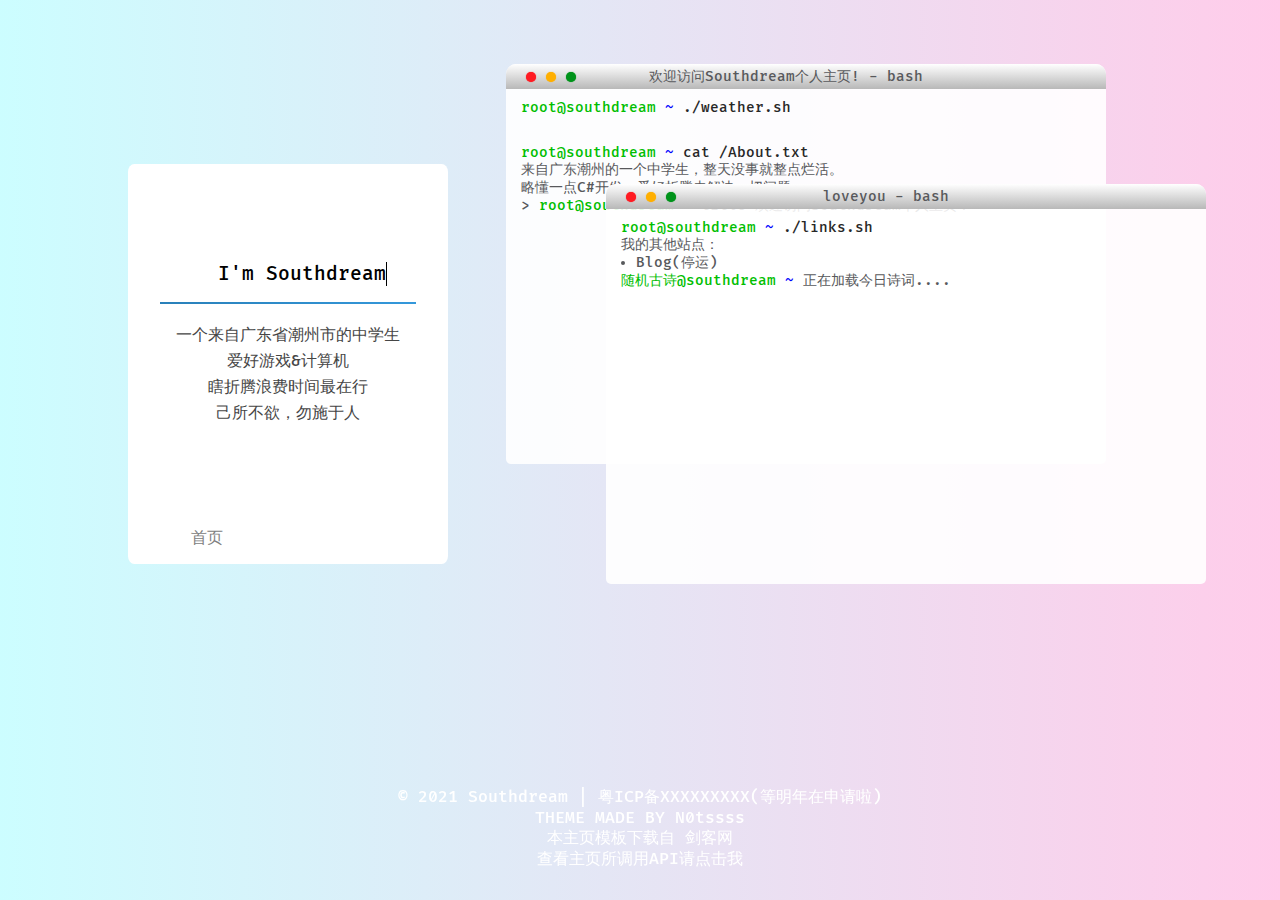
<file: about.html>
<!--妈的你是没看过源码是不是一直按F12啊你(╯▔皿▔)╯-->
<!--网页最下边不是有模板下载地址和调用API吗？-->
<!DOCTYPE html>
<html lang="en">

<head>
    <meta charset="UTF-8">
    <meta name="viewport"
        content="width=device-width,initial-scale=1.0,maximum-scale=1.0,minimum-scale=1.0,user-scalable=no">

    <title>Southdream | 关于</title>
    <link rel="stylesheet" type="text/css" href="./css/FiraCode.css">
    <link rel="stylesheet" type="text/css" href="./css/nutssss.css">
    <link rel="icon" href="./favicon.ico">
</head>

<body>
    <div id="box">
        <!-- 个人资料卡片 -->
        <div class="meBox">
            <!-- 头像 -->
            <div class="headPhoto"></div>
            <!-- 介绍 -->
            <div class="meBox-title">
                <p>I'm Southdream</p>
                <div class="fg"></div>
            </div>
            <div class="meBox-text">
                <p>一个来自广东省潮州市的中学生</p>
                <p>爱好游戏&计算机</p>
                <p>瞎折腾浪费时间最在行</p>
                <p>己所不欲，勿施于人</p>
            </div>
            <!-- 两个按钮 -->
            <center><div class="meBox-Button">
                <a href="index.html">首页</a>
            </div></center>
        </div>

        <!-- 伪终端介绍 -->
        <div id="cmdBox">
            <!-- 第一个终端 -->
            <div class="cmd">
                <!-- 三个按钮 -->
                <div class="click">
                    <div class="red"></div>
                    <div class="yellow"></div>
                    <div class="green"></div>
                </div>
                <!-- 顶部标题 -->
                <div class="title">
                    <span>欢迎访问Southdream个人主页! - bash</span>
                </div>
                <!-- 终端内文字 -->
                <div class="cmdText">
                    <span style="color: rgb(0, 190, 0);">root@southdream</span>
                    <span style="color: blue;">~</span>
                    <span style="color: rgb(39, 39, 39);">./weather.sh</span>
                    <br />
                    <iframe scrolling="no" src="https://tianqiapi.com/api.php?style=tc&skin=pitaya" frameborder="0"
                        width="350" height="24" allowtransparency="true"></iframe>
                    <br />
                    <span style="color: rgb(0, 190, 0);">root@southdream</span>
                    <span style="color: blue;">~</span>
                    <span style="color: rgb(39, 39, 39);">cat /About.txt</span>
                    <p>来自广东潮州的一个中学生，整天没事就整点烂活。</p>
                    <p>略懂一点C#开发；爱好折腾去解决一切问题</p>>
                    <span style="color: rgb(0, 190, 0);">root@southdream</span>
                    <span style="color: blue;">~</span>
                    <span style="color: rgb(39, 39, 39);">title 欢迎访问Southdream个人主页！</span>
                </div>
            </div>
            <!-- 第二个终端 -->
            <div class="cmd cmd2">
                <!-- 三个按钮 -->
                <div class="click">
                    <div class="red"></div>
                    <div class="yellow"></div>
                    <div class="green"></div>
                </div>
                <!-- 顶部标题 -->
                <div class="title">
                    <span>loveyou - bash</span>
                </div>
                <!-- 终端内文字 -->
                <div class="cmdText">
                    <span style="color: rgb(0, 190, 0);">root@southdream</span>
                    <span style="color: blue;">~</span>
                    <span style="color: rgb(39, 39, 39);">./links.sh</span>
                    <p>我的其他站点：</p>
                    <ul class="ul">
                        <li><a href="#">Blog(停运)</a></li>
                    </ul>
                    <span style="color: rgb(0, 190, 0);">随机古诗@southdream</span>
                    <span style="color: blue;">~</span>
                    <span id="jinrishici-sentence">正在加载今日诗词....</span>
<script src="https://sdk.jinrishici.com/v2/browser/jinrishici.js" charset="utf-8"></script>
                </div>
            </div>
        </div>
    </div>

    <!-- 页脚 -->
    <div id="footer">
        <p>© 2021 Southdream | <a href="http://beian.miit.gov.cn">粤ICP备XXXXXXXXX(等明年在申请啦)</a></p>
        <p>THEME MADE BY <a href="#">N0tssss</a></p>
        <p>本主页模板下载自 <a href="https://www.go176.net/post-6397.html">剑客网</a></p>
        <p>查看主页所调用API<a href="api.html">请点击我</a></p>
    </div>
</body>

</html>
</file>
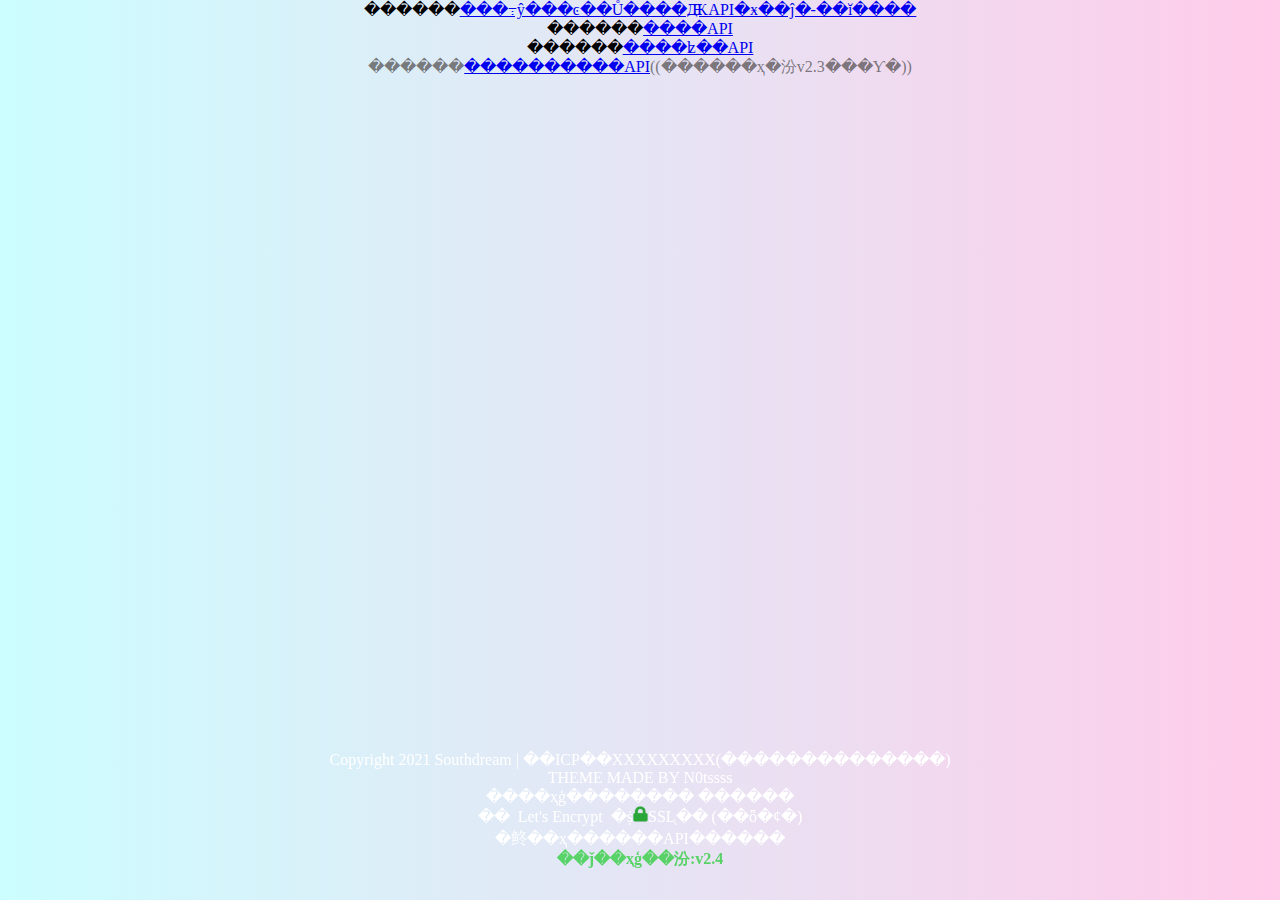
<file: api.html>
<!DOCTYPE html>
<title>���θ�����ҳ�ѵ���API�б�</title>
<head>
    <link rel="stylesheet" type="text/css" href="./css/nutssss.css">
    <p></p>
    <p></p>
    <p></p>
    <p></p>
    <p align="center">������<a href="https://cdn.seovx.com/">���߹ŷ���ͼ��Ů����ԪAPI�ӿ��ĵ�-��ĭ����</a></p>
    <p align="center">������<a href="https://tianqiapi.com/">����API</a></p>
    <p align="center">������<a href="https://www.jinrishici.com/">����ʫ��API</a></p>
<span style="color: rgba(68, 63, 63, 0.678);text-align: center;display: block;">������<a href="https://music.163.com">����������API</a>((������ҳ�汾v2.3���Ƴ�))</span>
</head>
<body>
</body>
<div id="footer">
    <p>Copyright 2021 Southdream | <a href="http://beian.miit.gov.cn">��ICP��XXXXXXXXX(��������������)</a></p>
    <p>THEME MADE BY <a href="http://sxspgs.cn/#">N0tssss</a></p>
    <p>����ҳģ�������� <a href="https://www.go176.net/post-6397.html">������</a></p>
    <span style="color:#ffffff;">��<a href="https://letsencrypt.org/" rel="nofollow" target="_blank">&nbsp; Let's Encrypt &nbsp;</a>�ṩ<img title="" style="height:16px;width:15px;" alt="" src="img/ssl.png" width="22" height="26">SSL֤�� <a href="https://myssl.com/www.southdream.xyz?status=success" target="_blank" rel="nofollow">(��ȫ�ȼ�)</a></span>
    <p>�鿴��ҳ������API<a href="api.html">������</a></p>
    <span style="color: rgba(20, 202, 35, 0.678);font-weight: bold;">��ǰ��ҳģ��汾:v2.4</span>
<!--        <iframe frameborder="no" border="0" marginwidth="0" marginheight="0" width=330 height=110 src="https://music.163.com/outchain/player?type=0&id=7053941112&auto=1&height=90"></iframe> -->
</div>
</file>
<file: css/FiraCode.css>
* {
    font-family: FiraCode;
}

@font-face {
    font-family: 'FiraCode';
    src: url([data-uri]) format('woff2'),
        url([data-uri]) format('woff');
    font-weight: 500;
    font-style: normal;
}
</file>
<file: css/nutssss.css>
* {
    margin: 0;
    padding: 0;
}

body {
    background-image: linear-gradient(to left, rgba(255, 0, 149, 0.2), rgba(0, 247, 255, 0.2)), url(https://s4.ax1x.com/2022/01/19/7rq1r4.png);
    background-repeat: no-repeat;
    background-attachment: fixed;
    background-size: cover;
}

#box {
    /* background-color: red; */
    width: 100%;
    height: 100px;
    margin: 0 auto;
    padding-top: 5%;
}

.meBox {
    float: left;
    width: 20rem;
    height: 25rem;
    background-color: white;
    margin-top: 100px;
    margin-left: 10%;
    border-radius: 2%;
    transition: all 0.3s;
    text-align: center;
}

.meBox:hover {
    width: 21rem;
    height: 26rem;
    margin: 95px 0 0 9.5%;
}

.headPhoto {
    width: 8rem;
    height: 8rem;
    background: url(https://q1.qlogo.cn/g?b=qq&nk=1986608469&s=640) no-repeat;
    background-size: cover;
    border-radius: 50%;
    position: relative;
    top: -15%;
    left: 50%;
    margin-left: -4rem;
    transition: all 0.3s;
}

.meBox:hover .headPhoto {
    width: 9rem;
    height: 9rem;
    margin: -0.5rem 0 0 -4.5rem;
    transform: rotate(360deg);
}

.headPhoto:hover {
    box-shadow: 0 0 10px rgba(0, 0, 0, 0.3);
}

.meBox-title {
    width: auto;
    margin: 0 auto;
}

@keyframes typing {
    from {
        width: 0;
    }
}

@keyframes blink-caret {
    50% {
        border-color: transparent;
    }
}

.meBox-title p {
    font-size: 1.2rem;
    border-right: .1em solid;
    width: 14ch;
    white-space: nowrap;
    overflow: hidden;
    animation: typing 2s steps(20, end), blink-caret .3s step-end infinite alternate;
    margin: -30px 0 0 90px;
    transition: all 0.3s;
}

.meBox:hover .meBox-title p {
    font-size: 1.3rem;
}

.meBox-title .fg {
    width: 80%;
    height: 2px;
    background-image: linear-gradient(to left, #3498db, #2980b9);
    margin: 5% 0 0 10%;
}

.meBox-text {
    width: 80%;
    height: 45%;
    overflow: hidden;
    text-align: center;
    color: rgb(70, 70, 70);
    animation-name: meBox-text;
    animation-duration: 2s;
    animation-fill-mode: forwards;
    margin: 5% 0 0 10%;
    transition: all 0.3s;
}

.meBox-text p {
    margin-top: 5px;
}

.meBox:hover .meBox-text {
    font-size: 1.05rem;
}

@keyframes meBox-text {
    0% {
        transform: translateY(50px);
        color: white;
    }

    100% {
        transform: translateY(0);
        color: rgb(70, 70, 70);
    }
}

.meBox-Button {
    width: 100%;
}

.meBox-Button a {
    display: inline-block;
    float: left;
    width: 158px;
    height: 50px;
    margin-top: 13px;
    line-height: 50px;
    text-decoration: none;
    color: gray;
    transition: all 0.3s;
}

.meBox-Button a:hover {
    color: rgb(0, 132, 255);
    font-size: 1.2rem;
}

.meBox:hover .meBox-Button a {
    width: 165px;
    margin-top: 10px;
}

#cmdBox {
    width: 710px;
    height: 550px;
    float: right;
    margin-right: 5%;
    /* background-color: green; */
}

.cmd {
    width: 600px;
    height: 400px;
    border-radius: 10px 10px 5px 5px;
    overflow: hidden;
    background-color: rgba(255, 255, 255, 0.9);
    transition: all 0.3s;
    font-size: 14px;
    color: rgb(88, 89, 92);
    position: relative;
    top: 0;
    left: 0;
}

.cmd:hover {
    width: 610px;
    height: 410px;
    box-shadow: 0 0 10px rgba(0, 0, 0, 0.4);
    margin: -5px 0 0 -5px;
    z-index: 1;
}

.cmd .title {
    width: 100%;
    height: 25px;
    background-image: linear-gradient(to top, rgb(184, 184, 184), white);
    font-size: 14px;
    line-height: 25px;
}

.cmd .title span {
    display: inline-block;
    width: 70%;
    text-align: center;
    /* background-color: red; */
}

.cmd .click {
    margin-left: 10px;
    float: left;
}

.cmd .click div {
    width: 10px;
    height: 10px;
    border-radius: 50%;
    margin: 8px 0 0 10px;
    float: left;
}

.cmd .click .red {
    background-color: #ff1b22;
    box-shadow: 0 0 1px #ff1b22;
}

.cmd .click .red:hover {
    background-color: #ff6268;
    box-shadow: 0 0 3px #ff1b22;
}

.cmd .click .yellow {
    background-color: #ffaf00;
    box-shadow: 0 0 1px #ffaf00;
}

.cmd .click .yellow:hover {
    background-color: #ffd373;
    box-shadow: 0 0 3px #ffaf00;
}

.cmd .click .green {
    background-color: #00931a;
    box-shadow: 0 0 1px #00931a;
}

.cmd .click .green:hover {
    background-color: rgb(0, 196, 36);
    box-shadow: 0 0 3px #00931a;
}

.cmdText {
    padding-top: 10px;
    padding-left: 15px;
}

.cmd2 {
    position: relative;
    top: -280px;
    left: 100px;
}

.cmd2 .cmdText .ul {
    margin-left: 15px;
}

.cmd2 .cmdText .ul a {
    text-decoration: none;
    color: rgb(88, 89, 92);
}

.cmd2 .cmdText .ul a:hover {
    color: rgb(0, 132, 255);
}

#footer {
    width: 100%;
    color: white;
    float: left;
    text-align: center;
    position: fixed;
    bottom: 0;
    margin-bottom: 30px;
    /* background-color: blue; */
}

#footer a {
    text-decoration: none;
    color: white;
}

#footer a:hover {
    color: rgb(0, 81, 255);
}

/* 自适应 */
@media screen and (max-width: 1250px)
{
    .meBox {
        margin-left: 3%;
    }

    .meBox:hover {
        width: 21rem;
        height: 26rem;
        margin: 95px 0 0 2.5%;
    }

    #cmdBox {
        margin-right: 3%;
    }
}

@media screen and (max-width: 1110px)
{
    .meBox {
        float: none;
        margin: 100px auto 100px;
    }

    .meBox:hover {
        width: 21rem;
        height: 26rem;
        margin: 95px auto 95px;
    }

    #cmdBox {
        float: none;
        margin: 0 auto 100px;
    }
}

@media screen and (max-width: 768px)
{
    .meBox {
        width: 300px;
    }

    .meBox:hover {
        width: 300px;
        height: 25rem;
        margin: 100px auto 100px;
    }

    .meBox-Button a:hover {
        color: rgb(0, 132, 255);
    }
    
    .meBox:hover .meBox-Button a {
        width: 150px;
        margin-top: 0;
    }

    .meBox:hover .meBox-title p {
        font-size: 1.2rem;
    }

    .meBox:hover .headPhoto {
        width: 8rem;
        height: 8rem;
        margin: -0.5rem 0 0 -4rem;
        transform: rotate(360deg);
    }

    .meBox:hover .meBox-text {
        font-size: 1rem;
    }

    .meBox-Button a {
        width: 150px;
    }

    #cmdBox {
        width: 100%;
        height: 850px;
    }

    .cmd {
        width: 90%;
        margin: 0 auto;
    }

    .cmd2 {
        position: relative;
        top: 20px;
        left: 0;
    }

    .cmd:hover {
        width: 90%;
        box-shadow: 0 0 10px rgba(0, 0, 0, 0.4);
        margin: 0 auto;
        z-index: 1;
    }
}
</file>
